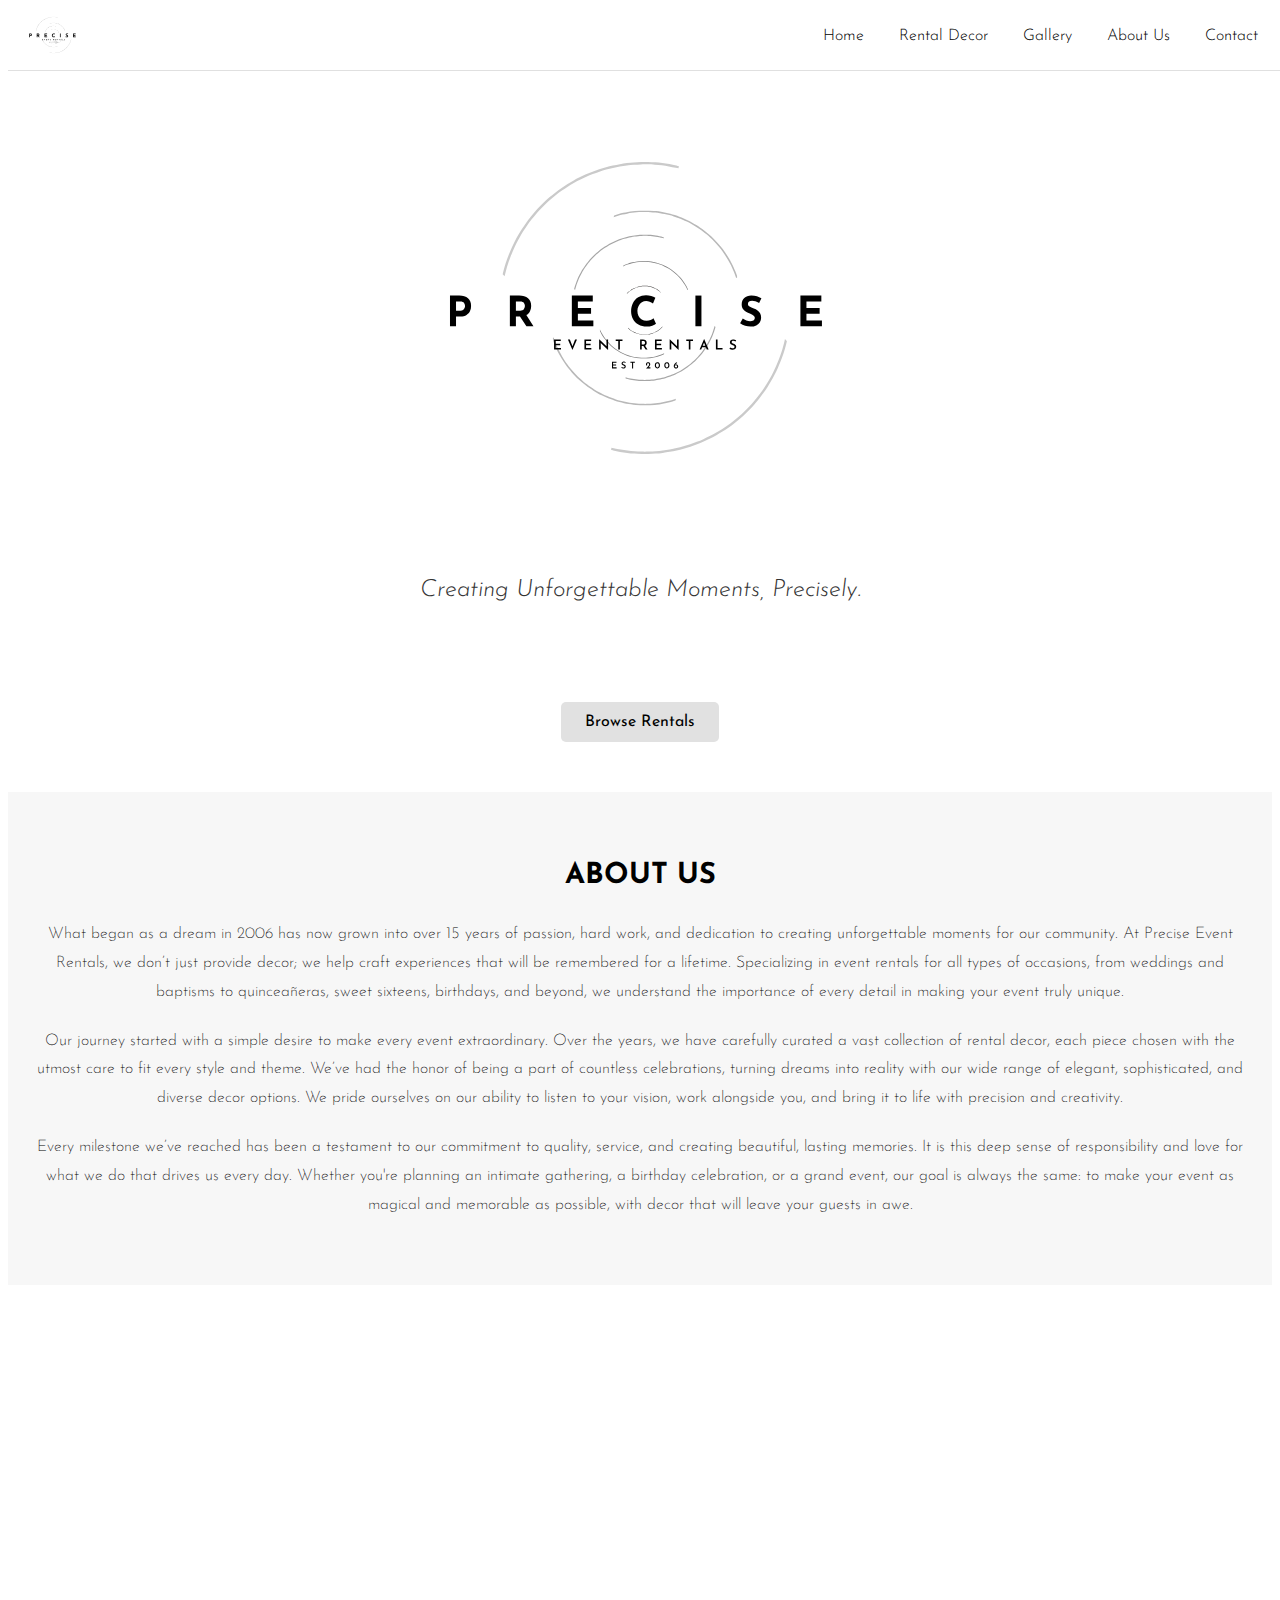
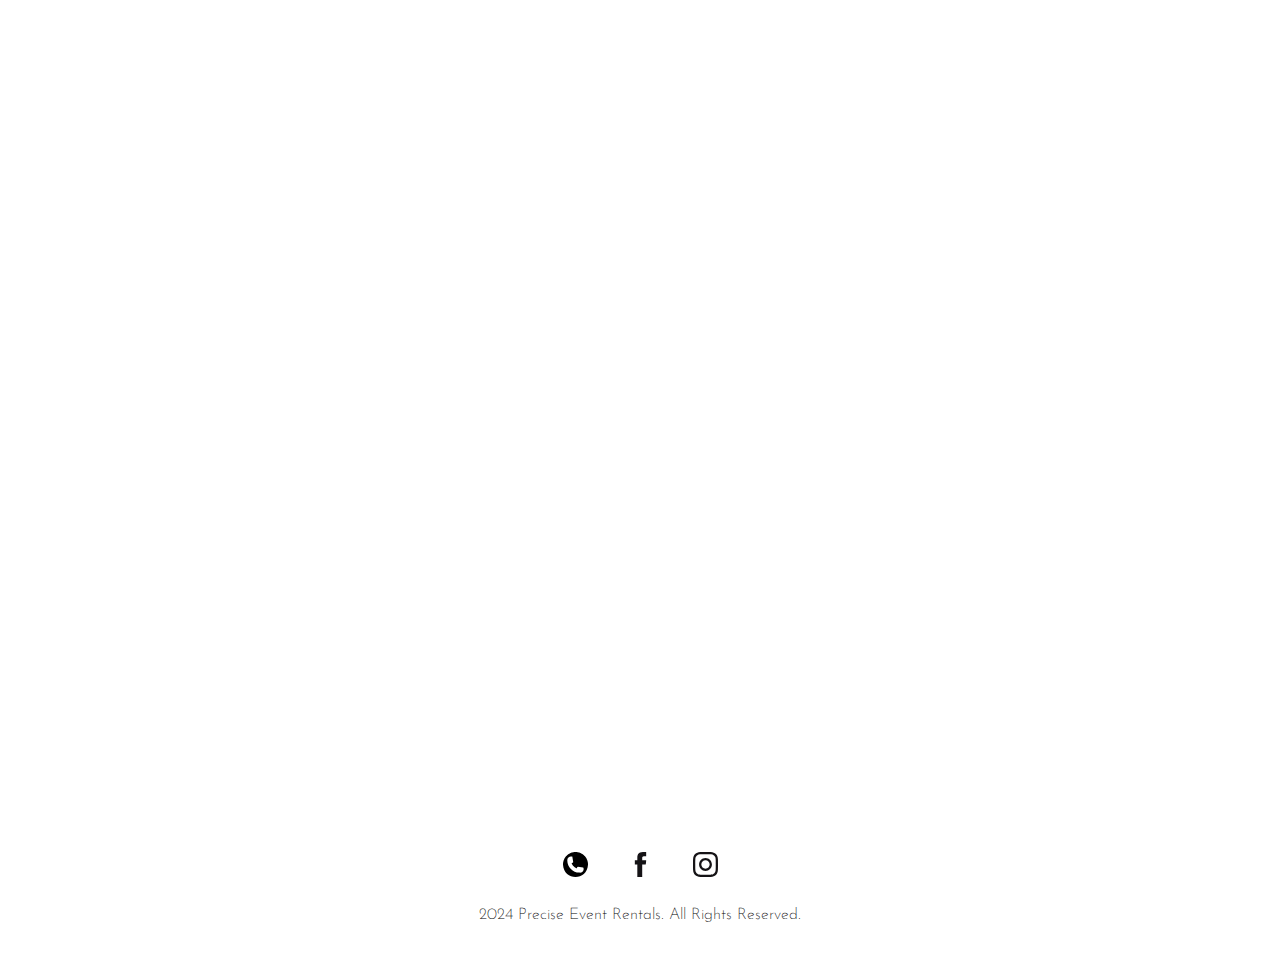
<file: index.html>
<!DOCTYPE html>
<html lang="en">
<head>
  <meta charset="UTF-8">
  <meta name="viewport" content="width=device-width, initial-scale=1.0">
  <title>Precise Event Rentals</title>
  
  <!-- Embed Josefin Sans Font -->
  <style>
    @import url('https://fonts.googleapis.com/css2?family=Josefin+Sans:ital,wght@0,100..700;1,100..700&display=swap');
    
    /* Font Classes */
    .josefin-sans-light { font-family: "Josefin Sans", sans-serif; font-weight: 200; font-style: normal; }
    .josefin-sans-regular { font-family: "Josefin Sans", sans-serif; font-weight: 400; font-style: normal; }
    .josefin-sans-bold { font-family: "Josefin Sans", sans-serif; font-weight: 700; font-style: normal; }
    .josefin-sans-italic { font-family: "Josefin Sans", sans-serif; font-weight: 400; font-style: italic; }
  </style>
  
  <link rel="stylesheet" href="css/styles.css">
</head>
<body>
    
  <!-- Navbar Section -->
  <header>
    <div class="navbar">
      <!-- Small Logo -->
      <img src="images/logos/logonobackground.svg" alt="Logo without background" class="small-logo">

      <!-- Hamburger Menu Icon -->
      <button class="hamburger" aria-label="Toggle navigation">
        <span class="bar"></span>
        <span class="bar"></span>
        <span class="bar"></span>
      </button>

      <!-- Navigation Menu -->
      <nav class="menu-wrapper">
        <ul class="menu">
          <li><a href="index.html">Home</a></li>
          <li class="dropdown">
            <a href="rental_decor.html">Rental Decor</a>
            <ul class="dropdown-menu">
              <li><a href="rental_decor/arches.html">Arches</a></li>
              <li><a href="rental_decor/chair-covers.html">Chair Covers</a></li>
              <li><a href="rental_decor/event-drapings.html">Event Drapings</a></li>
              <li><a href="rental_decor/flowers.html">Flowers</a></li>
              <li><a href="rental_decor/napkins.html">Napkins</a></li>
              <li><a href="rental_decor/table-cloths.html">Table Cloths</a></li>
              <li><a href="rental_decor/table-runners.html">Table Runners</a></li>
              <li><a href="rental_decor/table-skirts.html">Table Skirts</a></li>
              <li><a href="rental_decor/vases.html">Vases</a></li>
            </ul>
          </li>
          <li><a href="gallery.html">Gallery</a></li>
          <li><a href="about.html">About Us</a></li>
          <li><a href="contact.html">Contact</a></li>
        </ul>
      </nav>
    </div>
  </header>




  <!-- Hero Section with Fade-in and White Background -->
  <section id="hero" class="fade-in white-bg">
    <div class="big-logo-container">
        <img src="images/home/hero/logonobackground.svg" alt="Precise Event Rentals Logo" class="big-logo">
    </div>
    <h2 class="josefin-sans-italic slogan">Creating Unforgettable Moments, Precisely.</h2>
    <div class="button-container">
      <a href="rental_decor.html" class="browse-rentals-button">Browse Rentals</a>
    </div>
  </section>

<!-- About Section -->
<section id="about" class="fade-in white-bg">
  <h1 class="josefin-sans-bold">ABOUT US</h1>
  <p class="josefin-sans-light">
    What began as a dream in 2006 has now grown into over 15 years of passion, hard work, and dedication to creating unforgettable moments for our community. At Precise Event Rentals, we don’t just provide decor; we help craft experiences that will be remembered for a lifetime. Specializing in event rentals for all types of occasions, from weddings and baptisms to quinceañeras, sweet sixteens, birthdays, and beyond, we understand the importance of every detail in making your event truly unique. 
  </p>
  <p class="josefin-sans-light">
    Our journey started with a simple desire to make every event extraordinary. Over the years, we have carefully curated a vast collection of rental decor, each piece chosen with the utmost care to fit every style and theme. We’ve had the honor of being a part of countless celebrations, turning dreams into reality with our wide range of elegant, sophisticated, and diverse decor options. We pride ourselves on our ability to listen to your vision, work alongside you, and bring it to life with precision and creativity. 
  </p>
  <p class="josefin-sans-light">
    Every milestone we’ve reached has been a testament to our commitment to quality, service, and creating beautiful, lasting memories. It is this deep sense of responsibility and love for what we do that drives us every day. Whether you're planning an intimate gathering, a birthday celebration, or a grand event, our goal is always the same: to make your event as magical and memorable as possible, with decor that will leave your guests in awe.
  </p>
</section>

<!-- Gallery Section -->
<section id="gallery-preview" class="fade-in white-bg">
  <h1 class="josefin-sans-bold">GALLERY</h1>
  <div id="gallerysection">
    <div class="gallery-container">
        <img src="images/gallery/image1.png" alt="Image 1" class="gallery-image left">
        <img src="images/gallery/image2.png" alt="Image 1" class="gallery-image left">
        <img src="images/gallery/image3.png" alt="Image 1" class="gallery-image left">
    </div>
  </div>
  <div class="button-container">
    <a href="gallery.html" class="browse-rentals-button">View Gallery</a>
  </div>
</section>


<!-- Rental Decor Section -->
<section id="rental-decor" class="fade-in light-gray-bg">
  <h1 class="josefin-sans-bold">RENTAL DECOR</h1>
  <div id="category-content">
    <!-- Content will be dynamically loaded here -->
  </div>
  <div class="button-container">
    <a href="rental_decor.html" class="browse-rentals-button">Browse Rentals</a>
  </div>
</section>


<!-- Contact Section -->
<section id="contact" class="fade-in light-gray-bg">
  <h1 class="josefin-sans-bold">CONTACT US</h1>
  
  <p class="josefin-sans-regular">
    Phone: <a href="tel:+13473993532">+1 (347) 399-3532</a>
  </p>
</section>



<!-- Footer -->
<footer>
  <div class="social-icons">
      <a href="tel:+13473993532">
        <img src="images/contact/Phone.svg" alt="Phone Logo" style="width: 25px; margin: 0 10px;">
      </a>
      <a href="facebook link" target="blank">
          <img src="images/contact/Facebook.svg" alt="Facebook Logo" style="width: 25px; margin: 0 10px;">
      </a>
      <a href="instagram link">
          <img src="images/contact/Instagram.svg" alt="Instagram Logo" style="width: 25px; margin: 0 10px;">
      </a>
  </div>
  <p class="josefin-sans-light">2024 Precise Event Rentals. All Rights Reserved.</a></p>
</footer>

<!-- JavaScript for Fade-in Animation -->
<script src="js/script.js"></script>
</body>
</html>
</file>
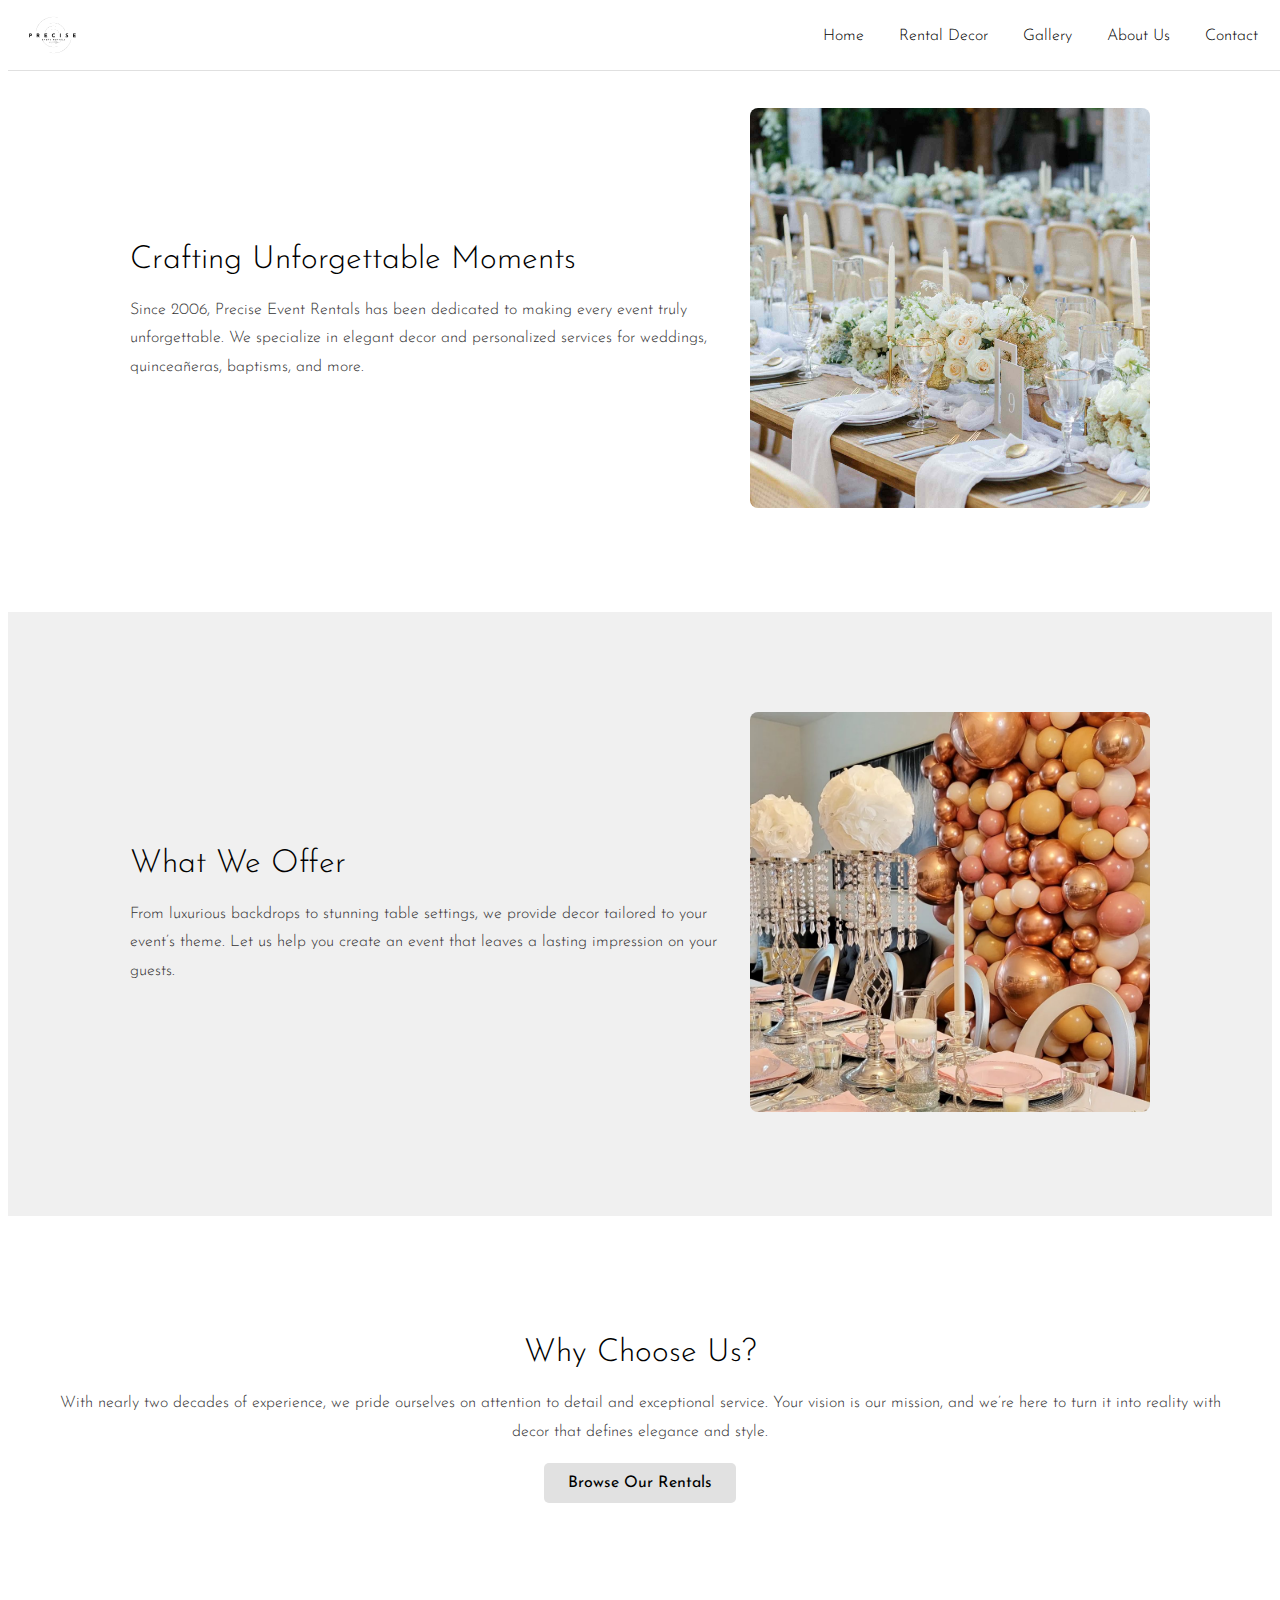
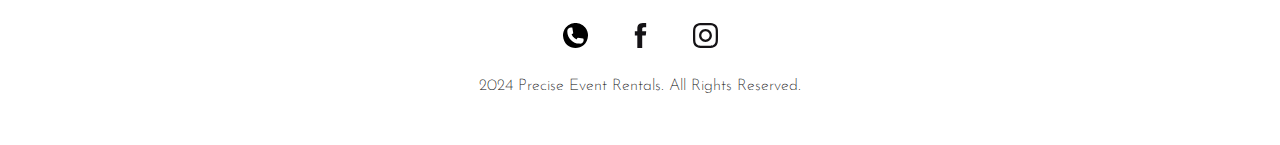
<file: about.html>
<!DOCTYPE html>
<html lang="en">
<head>
  <meta charset="UTF-8">
  <meta name="viewport" content="width=device-width, initial-scale=1.0">
  <title>About Us - Precise Event Rentals</title>


    <!-- Embed Josefin Sans Font -->
    <style>
      @import url('https://fonts.googleapis.com/css2?family=Josefin+Sans:ital,wght@0,100..700;1,100..700&display=swap');
      
      /* Font Classes */
      .josefin-sans-light { font-family: "Josefin Sans", sans-serif; font-weight: 200; font-style: normal; }
      .josefin-sans-regular { font-family: "Josefin Sans", sans-serif; font-weight: 400; font-style: normal; }
      .josefin-sans-bold { font-family: "Josefin Sans", sans-serif; font-weight: 700; font-style: normal; }
      .josefin-sans-italic { font-family: "Josefin Sans", sans-serif; font-weight: 400; font-style: italic; }
    </style>

  <link rel="stylesheet" href="css/about.css">
</head>
<body>

  <!-- Navbar Section -->
  <header>
    <div class="navbar">
      <!-- Small Logo -->
      <img src="images/logos/logonobackground.svg" alt="Logo without background" class="small-logo">

      <!-- Hamburger Menu Icon -->
      <button class="hamburger" aria-label="Toggle navigation">
        <span class="bar"></span>
        <span class="bar"></span>
        <span class="bar"></span>
      </button>

      <!-- Navigation Menu -->
      <nav class="menu-wrapper">
        <ul class="menu">
          <li><a href="index.html">Home</a></li>
          <li class="dropdown">
            <a href="rental_decor.html">Rental Decor</a>
            <ul class="dropdown-menu">
              <li><a href="rental_decor/arches.html">Arches</a></li>
              <li><a href="rental_decor/chair-covers.html">Chair Covers</a></li>
              <li><a href="rental_decor/event-drapings.html">Event Drapings</a></li>
              <li><a href="rental_decor/flowers.html">Flowers</a></li>
              <li><a href="rental_decor/napkins.html">Napkins</a></li>
              <li><a href="rental_decor/table-cloths.html">Table Cloths</a></li>
              <li><a href="rental_decor/table-runners.html">Table Runners</a></li>
              <li><a href="rental_decor/table-skirts.html">Table Skirts</a></li>
              <li><a href="rental_decor/vases.html">Vases</a></li>
            </ul>
          </li>
          <li><a href="gallery.html">Gallery</a></li>
          <li><a href="about.html">About Us</a></li>
          <li><a href="contact.html">Contact</a></li>
        </ul>
      </nav>
    </div>
  </header>




<!-- About Us Content -->
  <!-- About Us Section -->
  <main>
    <!-- Section 1: Introduction -->
    <section class="fade-in visible">
      <div class="about-row">
        <div class="about-text">
          <h1>Crafting Unforgettable Moments</h1>
          <p class="josefin-sans-light">Since 2006, Precise Event Rentals has been dedicated to making every event truly unforgettable. We specialize in elegant decor and personalized services for weddings, quinceañeras, baptisms, and more.</p>
        </div>
        <div class="about-image">
          <img src="images/about/image1.png" alt="Event Decor Example">
        </div>
      </div>
    </section>

    <!-- Section 2: What We Offer -->
    <section class="light-gray-bg fade-in">
      <div class="about-row reverse">
        <div class="about-image">
          <img src="images/about/image2.png" alt="Custom Decor Setup">
        </div>
        <div class="about-text">
          <h1>What We Offer</h1>
          <p class="josefin-sans-light">From luxurious backdrops to stunning table settings, we provide decor tailored to your event’s theme. Let us help you create an event that leaves a lasting impression on your guests.</p>
        </div>
      </div>
    </section>

    <!-- Section 3: Why Choose Us -->
    <section class="fade-in visible">
      <div class="about-center">
        <h1>Why Choose Us?</h1>
        <p class="josefin-sans-light">With nearly two decades of experience, we pride ourselves on attention to detail and exceptional service. Your vision is our mission, and we’re here to turn it into reality with decor that defines elegance and style.</p>
        <a href="rentals.html" class="browse-rentals-button">Browse Our Rentals</a>
      </div>
    </section>
  </main>


<!-- Footer -->
<footer>
  <div class="social-icons">
    <a href="tel:+13473993532">
      <img src="images/contact/Phone.svg" alt="Phone Logo">
    </a>
    <a href="facebook link" target="_blank">
      <img src="images/contact/Facebook.svg" alt="Facebook Logo">
    </a>
    <a href="instagram link">
      <img src="images/contact/Instagram.svg" alt="Instagram Logo">
    </a>
  </div>
  <p class="josefin-sans-light">2024 Precise Event Rentals. All Rights Reserved.</p>
</footer>

  <script src="js/script.js"></script>
</body>
</html>
</file>
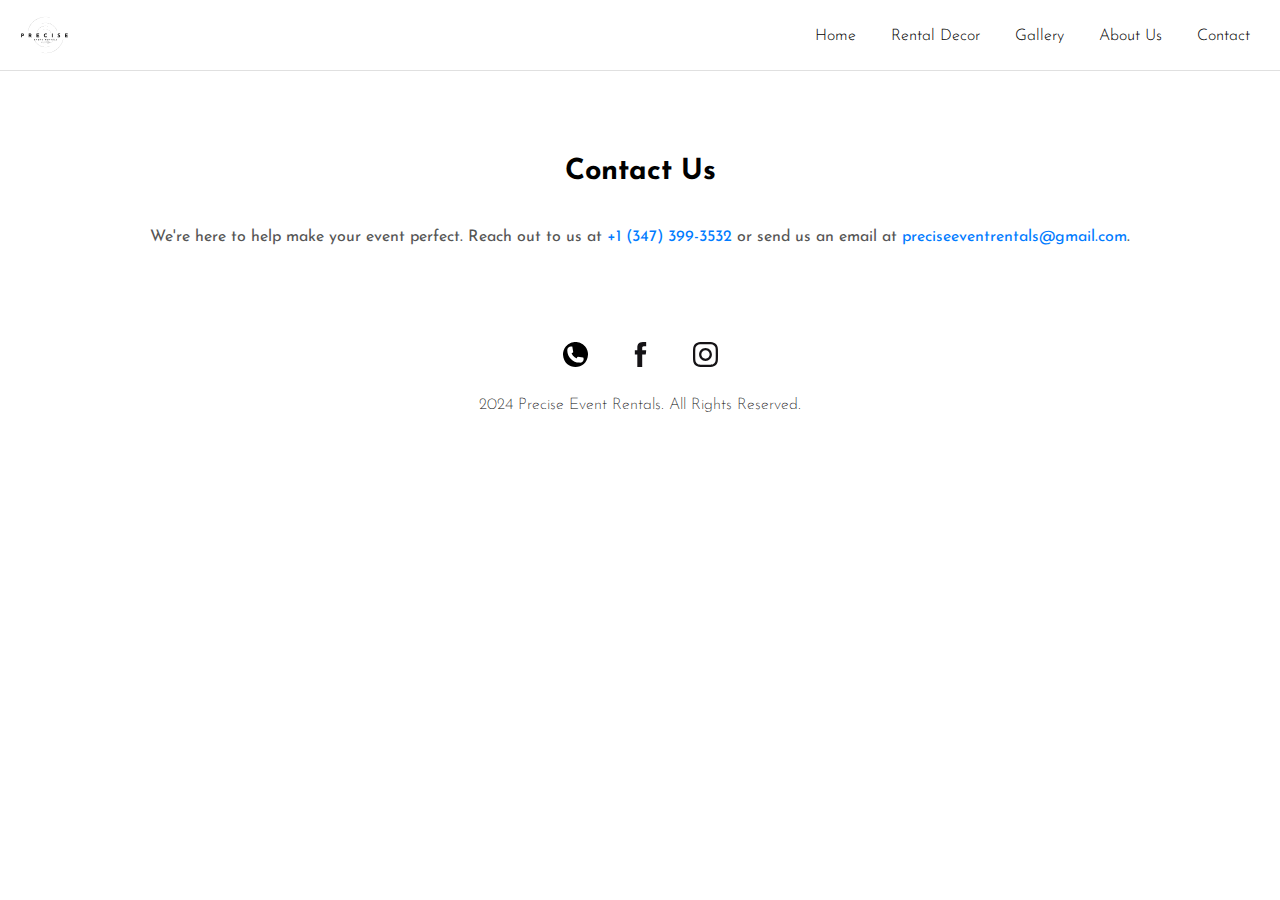
<file: contact.html>
<!DOCTYPE html>
<html lang="en">
<head>
  <meta charset="UTF-8">
  <meta name="viewport" content="width=device-width, initial-scale=1.0">
  <title>Contact - Precise Event Rentals</title>


    <!-- Embed Josefin Sans Font -->
    <style>
      @import url('https://fonts.googleapis.com/css2?family=Josefin+Sans:ital,wght@0,100..700;1,100..700&display=swap');
      
      /* Font Classes */
      .josefin-sans-light { font-family: "Josefin Sans", sans-serif; font-weight: 200; font-style: normal; }
      .josefin-sans-regular { font-family: "Josefin Sans", sans-serif; font-weight: 400; font-style: normal; }
      .josefin-sans-bold { font-family: "Josefin Sans", sans-serif; font-weight: 700; font-style: normal; }
      .josefin-sans-italic { font-family: "Josefin Sans", sans-serif; font-weight: 400; font-style: italic; }
    </style>

  <link rel="stylesheet" href="css/contact.css">
</head>
<body>

  <!-- Navbar Section -->
  <header>
    <div class="navbar">
      <!-- Small Logo -->
      <img src="images/logos/logonobackground.svg" alt="Logo without background" class="small-logo">

      <!-- Hamburger Menu Icon -->
      <button class="hamburger" aria-label="Toggle navigation">
        <span class="bar"></span>
        <span class="bar"></span>
        <span class="bar"></span>
      </button>

      <!-- Navigation Menu -->
      <nav class="menu-wrapper">
        <ul class="menu">
          <li><a href="index.html">Home</a></li>
          <li class="dropdown">
            <a href="rental_decor.html">Rental Decor</a>
            <ul class="dropdown-menu">
              <li><a href="rental_decor/arches.html">Arches</a></li>
              <li><a href="rental_decor/chair-covers.html">Chair Covers</a></li>
              <li><a href="rental_decor/event-drapings.html">Event Drapings</a></li>
              <li><a href="rental_decor/flowers.html">Flowers</a></li>
              <li><a href="rental_decor/napkins.html">Napkins</a></li>
              <li><a href="rental_decor/table-cloths.html">Table Cloths</a></li>
              <li><a href="rental_decor/table-runners.html">Table Runners</a></li>
              <li><a href="rental_decor/table-skirts.html">Table Skirts</a></li>
              <li><a href="rental_decor/vases.html">Vases</a></li>
            </ul>
          </li>
          <li><a href="gallery.html">Gallery</a></li>
          <li><a href="about.html">About Us</a></li>
          <li><a href="contact.html">Contact</a></li>
        </ul>
      </nav>
    </div>
  </header>




<!-- Contact Section -->
<section class="fade-in white-bg">
  <h1 class="josefin-sans-bold">Contact Us</h1>
  <p class="josefin-sans-regular">
    We're here to help make your event perfect. Reach out to us at 
    <a href="tel:+13473993532" class="phone-link">+1 (347) 399-3532</a> or send us an email at 
    <a href="mailto:preciseeventrentals@gmail.com">preciseeventrentals@gmail.com</a>.
  </p>
</section>


<!-- Footer -->
<footer>
  <div class="social-icons">
    <a href="tel:+13473993532">
      <img src="images/contact/Phone.svg" alt="Phone Logo">
    </a>
    <a href="facebook link" target="_blank">
      <img src="images/contact/Facebook.svg" alt="Facebook Logo">
    </a>
    <a href="instagram link">
      <img src="images/contact/Instagram.svg" alt="Instagram Logo">
    </a>
  </div>
  <p class="josefin-sans-light">2024 Precise Event Rentals. All Rights Reserved.</p>
</footer>

  <script src="js/script.js"></script>
</body>
</html>
</file>
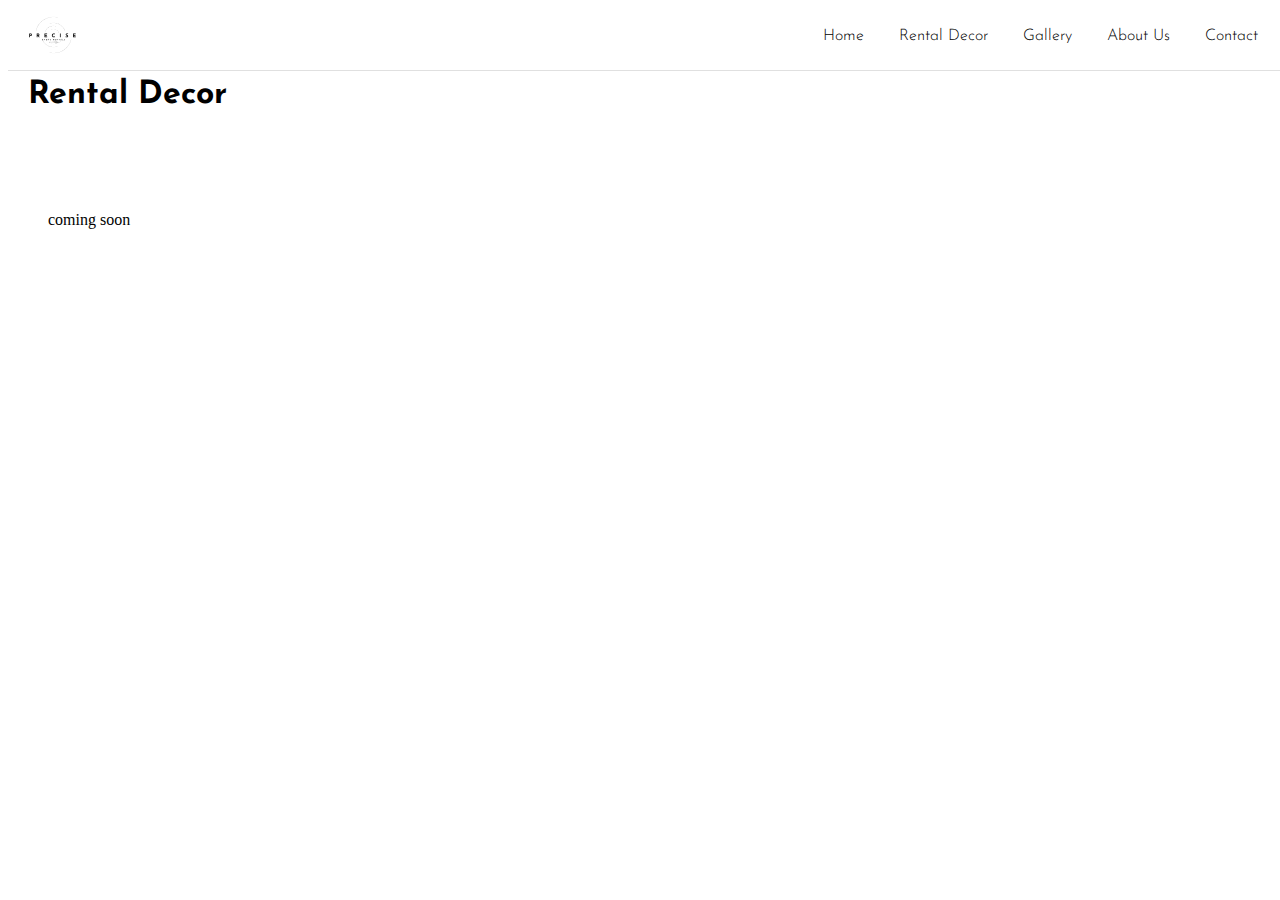
<file: rental_decor.html>
<!DOCTYPE html>
<html lang="en">
<head>
  <meta charset="UTF-8">
  <meta name="viewport" content="width=device-width, initial-scale=1.0">
  <title>Precise Event Rentals</title>
  
  <!-- Embed Josefin Sans Font -->
  <style>
    @import url('https://fonts.googleapis.com/css2?family=Josefin+Sans:ital,wght@0,100..700;1,100..700&display=swap');
    
    /* Font Classes */
    .josefin-sans-light { font-family: "Josefin Sans", sans-serif; font-weight: 200; font-style: normal; }
    .josefin-sans-regular { font-family: "Josefin Sans", sans-serif; font-weight: 400; font-style: normal; }
    .josefin-sans-bold { font-family: "Josefin Sans", sans-serif; font-weight: 700; font-style: normal; }
    .josefin-sans-italic { font-family: "Josefin Sans", sans-serif; font-weight: 400; font-style: italic; }
  </style>
  
  <link rel="stylesheet" href="css/rental_decor.css">
</head>
<body>
    
  <!-- Navbar Section -->
  <header>
    <div class="navbar">
      <!-- Small Logo -->
      <img src="images/logos/logonobackground.svg" alt="Logo without background" class="small-logo">

      <!-- Hamburger Menu Icon -->
      <button class="hamburger" aria-label="Toggle navigation">
        <span class="bar"></span>
        <span class="bar"></span>
        <span class="bar"></span>
      </button>

      <!-- Navigation Menu -->
      <nav class="menu-wrapper">
        <ul class="menu">
          <li><a href="index.html">Home</a></li>
          <li class="dropdown">
            <a href="rental_decor.html">Rental Decor</a>
            <ul class="dropdown-menu">
              <li><a href="rental_decor/arches.html">Arches</a></li>
              <li><a href="rental_decor/chair-covers.html">Chair Covers</a></li>
              <li><a href="rental_decor/event-drapings.html">Event Drapings</a></li>
              <li><a href="rental_decor/flowers.html">Flowers</a></li>
              <li><a href="rental_decor/napkins.html">Napkins</a></li>
              <li><a href="rental_decor/table-cloths.html">Table Cloths</a></li>
              <li><a href="rental_decor/table-runners.html">Table Runners</a></li>
              <li><a href="rental_decor/table-skirts.html">Table Skirts</a></li>
              <li><a href="rental_decor/vases.html">Vases</a></li>
            </ul>
          </li>
          <li><a href="gallery.html">Gallery</a></li>
          <li><a href="about.html">About Us</a></li>
          <li><a href="contact.html">Contact</a></li>
        </ul>
      </nav>
    </div>
  </header>



  <!-- Main Content Section for Rental Decor -->
  <section id="rental-decor">
    <h1 class="josefin-sans-bold">Rental Decor</h1>
    <div id="productGrid" class="grid-container">
    </h2> coming soon </h2>
    </div>
  </section>
  
    <script src="js/rental_decor.js"></script>
  </body>
  </html>
</file>
<file: css/styles.css>
/* Font --------------------------------------------------------------- */
.josefin-sans-light {
  line-height: 1.8; /* Adjust this value as needed for desired space */
}

.big-logo-container {
    display: flex;
    flex-direction: column;
    align-items: center;
    padding: 50px 20px;
    text-align: center;
    background-color: #ffffff;
  }
  
  /* Large Logo Styling */
  .big-logo {
    width: 100%;
    max-width: 400px; /* Adjust max width for responsiveness */
    height: 400px; /* Set height to create a square */
    object-fit: contain; /* Crop the image to fit the square */
    opacity: 0;
    transition: opacity 1.5s ease-out;
  }
  
  .visible .big-logo {
    opacity: 1;
  }
  
  /* Centered Slogan Styling */
  .slogan {
    font-family: "Josefin Sans", sans-serif;
    font-weight: 300; /* Use light or regular weight for a balanced look */
    font-size: 1.5rem;
    margin-top: 20px;
    margin-bottom: 100px;
    text-align: center;
    color: #333333; /* Adjust color for visibility */
  }




/* Button --------------------------------------------------------------- */
.button-container {
  display: flex;
  justify-content: center;
  align-items: center;
  height: 100%; /* Ensure it takes the full height of its container */
}

.browse-rentals-button {
  display: inline-block;
  padding: 12px 24px;
  background-color: #e1e1e1; /* Adjust to your brand color */
  color: #000000;
  font-size: 16px;
  font-family: 'Josefin Sans', sans-serif;
  text-decoration: none;
  border-radius: 5px;
  transition: background-color 0.3s ease;
}

.browse-rentals-button:hover {
  background-color: #5c5c5c; /* Darker shade for hover */
  text-decoration: none;
  color: #ffffff;
}




/* Navbar --------------------------------------------------------------- */
.navbar {
  display: flex;
  align-items: center;
  justify-content: space-between;
  background-color: #ffffff;
  padding: 10px 20px;
  border-bottom: 1px solid #e0e0e0;
  position: fixed;
  top: 0;
  width: 100%;
  z-index: 1000;
  box-sizing: border-box;
}

/* Small Logo */
.small-logo {
  width: 50px;
  height: auto;
}

/* Hamburger button (default state) */
.hamburger {
  display: none; /* Hidden on large screens */
  flex-direction: column;
  justify-content: center;
  align-items: center;
  background: none;
  border: none;
  cursor: pointer;
  width: 40px; /* Initial width for the hamburger */
  height: 40px; /* Initial height for the hamburger */
  position: relative;
  transition: all 0.3s ease; /* Smooth transition for any property change */
}

/* Bars inside hamburger button */
.hamburger .bar {
  width: 30px; /* Smaller width for bars */
  height: 2px; /* Thinner bars */
  background-color: #5d5d5d;
  margin: 4px 0;
  border-radius: 50px; /* Rounded bars */
  transition: all 0.3s ease; /* Smooth transition for bar transformations */
}

/* Transform the bars into circles when the hamburger is open */
.hamburger.open .bar {
  background-color: transparent; /* Remove the bar background */
  border: 2px solid #5d5d5d; /* Border for circles */
  border-radius: 50px; /* Ensure the bars are round when transformed */
  margin: 0; /* Reset margin for better centering */
}

/* First circle (top, will turn into a circle) */
.hamburger.open .bar:nth-child(1) {
  width: 10px; /* Large circle for top */
  height: 30px; /* Large circle for top */
  transform: translateY(11.5px) scale(1.5); /* Move the top circle lower */
  border-width: 1px; /* Dot-like appearance */
}

/* Second circle (middle, remains a small circle) */
.hamburger.open .bar:nth-child(2) {
  width: 10px; /* Large circle for top */
  height: 30px; /* Large circle for top */
  transform: translateY(-2px) scale(.3); /* Move the top circle lower */
  border-width: 4px; /* Dot-like appearance */
}

/* Third bar (bottom will disappear) */
.hamburger.open .bar:nth-child(3) {
  width: 10px; /* Small circle for the middle */
  height: 30px; /* Small circle for the middle */
  transform: translateY(-16px) scale(3); /* Maintain middle size */
  border-width: .1px; /* Dot-like appearance */
}




/* Menu Wrapper */
.menu-wrapper {
  display: flex; /* Default for large screens */
  flex-direction: row;
  justify-content: flex-end;
  align-items: center;
}

.menu-wrapper.open {
  display: flex;
  flex-direction: column; /* For mobile view */
  position: absolute;
  top: 50px; /* Align dropdown below navbar */
  right: 10px; /* Align to the right near the hamburger */
  background-color: #ffffff;
  padding: 10px;
  border: 1px solid #e0e0e0;
  box-shadow: 0 4px 6px rgba(0, 0, 0, 0.1);
  z-index: 999;
  width: auto; /* Keep dropdown size small */
}

/* Menu Styling */
.menu {
  list-style: none;
  display: flex;
  gap: 15px;
  margin: 0;
  padding: 0;
}

.menu li {
  position: relative;
}

.menu a {
  font-family: "Josefin Sans", sans-serif;
  font-weight: 300;
  color: #000000;
  text-decoration: none;
  padding: 5px 10px;
  transition: background-color 0.3s ease, color 0.3s ease;
  white-space: nowrap;
}

.menu a:hover {
  background-color: #333333;
  color: #ffffff;
}

/* Dropdown Menu Styling */
.dropdown-menu {
  display: none;
  position: absolute;
  top: 100%;
  left: 0;
  background-color: #ffffff;
  list-style: none;
  padding: 10px 0;
  margin: 0;
  border: 1px solid #e0e0e0;
  box-shadow: 0 4px 6px rgba(0, 0, 0, 0.1);
  z-index: 1000;
}

.dropdown-menu a {
  display: block;
  padding: 10px 20px;
  color: #000000;
}

.dropdown-menu a:hover {
  background-color: #333333;
  color: #ffffff;
}

.dropdown:hover .dropdown-menu {
  display: block;
}

/* Responsive Design */
@media (max-width: 768px) {
  .hamburger {
    display: flex; /* Show hamburger menu */
  }

  .menu-wrapper {
    display: none; /* Hide menu by default */
  }

  .menu-wrapper.open {
    display: flex; /* Show when toggled */
  }

  .menu {
    flex-direction: column;
    gap: 10px;
  }

  .menu a {
    padding: 10px 20px;
    display: block;
  }

  .dropdown-menu {
    position: relative;
    box-shadow: none;
  }
}





/* Background and Fade In --------------------------------------------------------------- */ 
.white-bg {
    background-color: #ffffff;
  }
  
  .light-gray-bg {
    background-color: #f0f0f0; /* Keep light gray for Rental Decor */
  }
  
  /* Additional Styling */
  section {
    padding: 50px 20px;
  }
  
  /* Fade-in Animation */
  .fade-in {
    opacity: 0;
    transform: translateY(20px);
    transition: opacity 0.6s ease-out, transform 0.6s ease-out;
  }
  
  .fade-in.visible {
    opacity: 1;
    transform: translateY(0);
  }
  


  .fade-in {
    opacity: 0;
    transform: translateY(20px);
    transition: opacity 0.6s ease-out, transform 0.6s ease-out;
  }
  
  .fade-in.visible {
    opacity: 1;
    transform: translateY(0);
  }
  


  /* Center the h1 in all sections */
#about h1,
#rental-decor h1,
#gallery-preview h1 {
  text-align: center; /* Center align the heading text */
  margin-bottom: 30px; /* Add space below the heading */
  font-size: 1.8rem; /* Adjust size as needed */
}


/* About --------------------------------------------------------------- */
#about {
  background-color: #f7f7f7; /* Lighter gray for About and Gallery */
  text-align: center; /* Center the text */
  padding: 50px 20px;
}

/* Spacing between heading and paragraph */
#about h1 {
  margin-bottom: 30px; /* Add space below the heading */
}

#about p {
  margin-top: 20px; /* Add space above the paragraph */
}


/* Gallery --------------------------------------------------------------- */
#gallerysection {
  padding: 50px 20px;
  text-align: center; /* Center the text */
  background-color: #ffffff; /* Lighter gray for About and Gallery */
  animation: fadeIn 1.5s forwards 1s;
}

  /* Gallery Container */
  .gallery-container {
    display: flex;
    justify-content: center;
    align-items: center;
    position: relative;
    width: 100%;
    height: 400px;
    overflow: hidden;
  }

  /* Gallery Image Styling */
  .gallery-image {
    width: 400px; /* Fixed image width */
    height: 400px; /* Fixed image height */
    object-fit: cover; /* Crop the image while maintaining aspect ratio */
    transition: all 0.5s ease-in-out; /* Smooth transitions */
    position: absolute; /* Positioning for overlap */
  }

  /* Left Image Styling */
  .left {
    left: 0;
    opacity: 0.7;
    transform: scale(0.9); /* Smaller size */
  }

  /* Center Image Styling */
  .center {
    left: 50%;
    transform: translateX(-50%) scale(1); /* Fully visible and centered */
    opacity: 1;
    z-index: 1; /* Ensure it's on top */
  }

  /* Right Image Styling */
  .right {
    right: 0;
    opacity: 0.7;
    transform: scale(0.9); /* Smaller size */
  }





/* Contact --------------------------------------------------------------- */
#contact {
  text-align: center; /* Ensures everything inside is centered */
  background-color: #f7f7f7; /* Set background color */
  padding: 50px 20px;
}

/* Centered Heading */
#contact h1 {
  text-align: center; /* Center align the heading text */
  margin-bottom: 30px; /* Add space below the heading */
  font-size: 1.8rem; /* Adjust size as needed */
}

/* Phone Link Styling */
.phone-link {
  font-family: 'Josefin Sans', sans-serif;
  font-weight: 400;
  color: #000;
  text-decoration: none;
  font-size: 16px;
  display: inline-flex;
  align-items: center;
  transition: color 0.3s ease;
}

.phone-link:hover {
  color: #5c5c5c; /* Change color on hover */
}




/* Footer --------------------------------------------------------------- */
footer {
  background-color: #ffffff;
  color: rgb(0, 0, 0);
  text-align: center;
  padding: 20px 0;
  position: relative;
  bottom: 0;
  width: 100%;
}

/* Social Icons Styling */
.social-icons {
  display: flex;
  justify-content: center;
  align-items: center;
  gap: 20px; /* Space between icons */
}

/* Individual Social Icon Links */
.social-icons a {
  display: inline-block;
  text-decoration: none;
  border: none; /* Remove any border */
  margin: 0; /* Remove default margin */
}

/* Individual Icon Image */
.social-icons img {
  width: 25px; /* Set a consistent size */
  height: auto;
  margin: 0 10px; /* Space between icons */
  display: inline-block;
  border: none; /* Ensure no border around images */
}

/* Footer Text Styling */
footer p {
  font-family: 'Josefin Sans', sans-serif;
  font-weight: 300;
  margin-top: 20px;
}
</file>
<file: css/about.css>
/* Font --------------------------------------------------------------- */
.josefin-sans-light {
  line-height: 1.8; /* Adjust this value as needed for desired space */
}

.big-logo-container {
    display: flex;
    flex-direction: column;
    align-items: center;
    padding: 50px 20px;
    text-align: center;
    background-color: #ffffff;
  }
  
  /* Large Logo Styling */
  .big-logo {
    width: 100%;
    max-width: 400px; /* Adjust max width for responsiveness */
    height: 400px; /* Set height to create a square */
    object-fit: contain; /* Crop the image to fit the square */
    opacity: 0;
    transition: opacity 1.5s ease-out;
  }
  
  .visible .big-logo {
    opacity: 1;
  }
  
  /* Centered Slogan Styling */
  .slogan {
    font-family: "Josefin Sans", sans-serif;
    font-weight: 300; /* Use light or regular weight for a balanced look */
    font-size: 1.5rem;
    margin-top: 20px;
    margin-bottom: 100px;
    text-align: center;
    color: #333333; /* Adjust color for visibility */
  }




/* Button --------------------------------------------------------------- */
.button-container {
  display: flex;
  justify-content: center;
  align-items: center;
  height: 100%; /* Ensure it takes the full height of its container */
}

.browse-rentals-button {
  display: inline-block;
  padding: 12px 24px;
  background-color: #e1e1e1; /* Adjust to your brand color */
  color: #000000;
  font-size: 16px;
  font-family: 'Josefin Sans', sans-serif;
  text-decoration: none;
  border-radius: 5px;
  transition: background-color 0.3s ease;
}

.browse-rentals-button:hover {
  background-color: #5c5c5c; /* Darker shade for hover */
  text-decoration: none;
  color: #ffffff;
}



/* Navbar --------------------------------------------------------------- */
.navbar {
  display: flex;
  align-items: center;
  justify-content: space-between;
  background-color: #ffffff;
  padding: 10px 20px;
  border-bottom: 1px solid #e0e0e0;
  position: fixed;
  top: 0;
  width: 100%;
  z-index: 1000;
  box-sizing: border-box;
}

/* Small Logo */
.small-logo {
  width: 50px;
  height: auto;
}

/* Hamburger button (default state) */
.hamburger {
  display: none; /* Hidden on large screens */
  flex-direction: column;
  justify-content: center;
  align-items: center;
  background: none;
  border: none;
  cursor: pointer;
  width: 40px; /* Initial width for the hamburger */
  height: 40px; /* Initial height for the hamburger */
  position: relative;
  transition: all 0.3s ease; /* Smooth transition for any property change */
}

/* Bars inside hamburger button */
.hamburger .bar {
  width: 30px; /* Smaller width for bars */
  height: 2px; /* Thinner bars */
  background-color: #5d5d5d;
  margin: 4px 0;
  border-radius: 50px; /* Rounded bars */
  transition: all 0.3s ease; /* Smooth transition for bar transformations */
}

/* Transform the bars into circles when the hamburger is open */
.hamburger.open .bar {
  background-color: transparent; /* Remove the bar background */
  border: 2px solid #5d5d5d; /* Border for circles */
  border-radius: 50px; /* Ensure the bars are round when transformed */
  margin: 0; /* Reset margin for better centering */
}

/* First circle (top, will turn into a circle) */
.hamburger.open .bar:nth-child(1) {
  width: 10px; /* Large circle for top */
  height: 30px; /* Large circle for top */
  transform: translateY(11.5px) scale(1.5); /* Move the top circle lower */
  border-width: 1px; /* Dot-like appearance */
}

/* Second circle (middle, remains a small circle) */
.hamburger.open .bar:nth-child(2) {
  width: 10px; /* Large circle for top */
  height: 30px; /* Large circle for top */
  transform: translateY(-2px) scale(.3); /* Move the top circle lower */
  border-width: 4px; /* Dot-like appearance */
}

/* Third bar (bottom will disappear) */
.hamburger.open .bar:nth-child(3) {
  width: 10px; /* Small circle for the middle */
  height: 30px; /* Small circle for the middle */
  transform: translateY(-16px) scale(3); /* Maintain middle size */
  border-width: .1px; /* Dot-like appearance */
}




/* Menu Wrapper */
.menu-wrapper {
  display: flex; /* Default for large screens */
  flex-direction: row;
  justify-content: flex-end;
  align-items: center;
}

.menu-wrapper.open {
  display: flex;
  flex-direction: column; /* For mobile view */
  position: absolute;
  top: 50px; /* Align dropdown below navbar */
  right: 10px; /* Align to the right near the hamburger */
  background-color: #ffffff;
  padding: 10px;
  border: 1px solid #e0e0e0;
  box-shadow: 0 4px 6px rgba(0, 0, 0, 0.1);
  z-index: 999;
  width: auto; /* Keep dropdown size small */
}

/* Menu Styling */
.menu {
  list-style: none;
  display: flex;
  gap: 15px;
  margin: 0;
  padding: 0;
}

.menu li {
  position: relative;
}

.menu a {
  font-family: "Josefin Sans", sans-serif;
  font-weight: 300;
  color: #000000;
  text-decoration: none;
  padding: 5px 10px;
  transition: background-color 0.3s ease, color 0.3s ease;
  white-space: nowrap;
}

.menu a:hover {
  background-color: #333333;
  color: #ffffff;
}

/* Dropdown Menu Styling */
.dropdown-menu {
  display: none;
  position: absolute;
  top: 100%;
  left: 0;
  background-color: #ffffff;
  list-style: none;
  padding: 10px 0;
  margin: 0;
  border: 1px solid #e0e0e0;
  box-shadow: 0 4px 6px rgba(0, 0, 0, 0.1);
  z-index: 1000;
}

.dropdown-menu a {
  display: block;
  padding: 10px 20px;
  color: #000000;
}

.dropdown-menu a:hover {
  background-color: #333333;
  color: #ffffff;
}

.dropdown:hover .dropdown-menu {
  display: block;
}

/* Responsive Design */
@media (max-width: 768px) {
  .hamburger {
    display: flex; /* Show hamburger menu */
  }

  .menu-wrapper {
    display: none; /* Hide menu by default */
  }

  .menu-wrapper.open {
    display: flex; /* Show when toggled */
  }

  .menu {
    flex-direction: column;
    gap: 10px;
  }

  .menu a {
    padding: 10px 20px;
    display: block;
  }

  .dropdown-menu {
    position: relative;
    box-shadow: none;
  }
}








/* Background and Fade In --------------------------------------------------------------- */ 
.white-bg {
    background-color: #ffffff;
  }
  
  .light-gray-bg {
    background-color: #f0f0f0; /* Keep light gray for Rental Decor */
  }
  
  /* Additional Styling */
  section {
    padding: 50px 20px;
  }
  
  /* Fade-in Animation */
  .fade-in {
    opacity: 0;
    transform: translateY(20px);
    transition: opacity 0.6s ease-out, transform 0.6s ease-out;
  }
  
  .fade-in.visible {
    opacity: 1;
    transform: translateY(0);
  }
  


  .fade-in {
    opacity: 0;
    transform: translateY(20px);
    transition: opacity 0.6s ease-out, transform 0.6s ease-out;
  }
  
  .fade-in.visible {
    opacity: 1;
    transform: translateY(0);
  }
  

/* About Us --------------------------------------------------------------- */
.about-row {
  display: flex;
  flex-wrap: wrap;
  align-items: center;
  justify-content: center;
  gap: 20px;
  padding: 50px 20px;
}

.about-row.reverse {
  flex-direction: row-reverse; /* Image on the right */
}

.about-image img {
  width: 100%;
  max-width: 400px; /* Adjust image size */
  height: auto;
  border-radius: 8px; /* Optional: Rounded corners */
}

.about-text {
  max-width: 600px;
  text-align: left;
}

.about-center {
  text-align: center;
  padding: 50px 20px;
}

/* Ensure headings stand out */
.about-text h1,
.about-center h1 {
  font-family: "Josefin Sans", sans-serif;
  font-weight: 300;
  font-size: 2rem;
  margin-bottom: 20px;
}

.about-text p,
.about-center p {
  font-family: "Josefin Sans", sans-serif;
  font-weight: 300;
  line-height: 1.8;
  color: #333333;
}


/* Footer --------------------------------------------------------------- */
footer {
  background-color: #ffffff;
  color: rgb(0, 0, 0);
  text-align: center;
  padding: 20px 0;
  position: relative;
  bottom: 0;
  width: 100%;
}

/* Social Icons Styling */
.social-icons {
  display: flex;
  justify-content: center;
  align-items: center;
  gap: 20px; /* Space between icons */
}

/* Individual Social Icon Links */
.social-icons a {
  display: inline-block;
  text-decoration: none;
  border: none; /* Remove any border */
  margin: 0; /* Remove default margin */
}

/* Individual Icon Image */
.social-icons img {
  width: 25px; /* Set a consistent size */
  height: auto;
  margin: 0 10px; /* Space between icons */
  display: inline-block;
  border: none; /* Ensure no border around images */
}

/* Footer Text Styling */
footer p {
  font-family: 'Josefin Sans', sans-serif;
  font-weight: 300;
  margin-top: 20px;
}
</file>
<file: css/contact.css>
/* Font --------------------------------------------------------------- */
.josefin-sans-light {
  line-height: 1.8; /* Adjust this value as needed for desired space */
}

.big-logo-container {
    display: flex;
    flex-direction: column;
    align-items: center;
    padding: 50px 20px;
    text-align: center;
    background-color: #ffffff;
  }
  
  /* Large Logo Styling */
  .big-logo {
    width: 100%;
    max-width: 400px; /* Adjust max width for responsiveness */
    height: 400px; /* Set height to create a square */
    object-fit: contain; /* Crop the image to fit the square */
    opacity: 0;
    transition: opacity 1.5s ease-out;
  }
  
  .visible .big-logo {
    opacity: 1;
  }
  
  /* Centered Slogan Styling */
  .slogan {
    font-family: "Josefin Sans", sans-serif;
    font-weight: 300; /* Use light or regular weight for a balanced look */
    font-size: 1.5rem;
    margin-top: 20px;
    margin-bottom: 100px;
    text-align: center;
    color: #333333; /* Adjust color for visibility */
  }




  /* Navbar --------------------------------------------------------------- */
.navbar {
  display: flex;
  align-items: center;
  justify-content: space-between;
  background-color: #ffffff;
  padding: 10px 20px;
  border-bottom: 1px solid #e0e0e0;
  position: fixed;
  top: 0;
  width: 100%;
  z-index: 1000;
  box-sizing: border-box;
}

/* Small Logo */
.small-logo {
  width: 50px;
  height: auto;
}

/* Hamburger button (default state) */
.hamburger {
  display: none; /* Hidden on large screens */
  flex-direction: column;
  justify-content: center;
  align-items: center;
  background: none;
  border: none;
  cursor: pointer;
  width: 40px; /* Initial width for the hamburger */
  height: 40px; /* Initial height for the hamburger */
  position: relative;
  transition: all 0.3s ease; /* Smooth transition for any property change */
}

/* Bars inside hamburger button */
.hamburger .bar {
  width: 30px; /* Smaller width for bars */
  height: 2px; /* Thinner bars */
  background-color: #5d5d5d;
  margin: 4px 0;
  border-radius: 50px; /* Rounded bars */
  transition: all 0.3s ease; /* Smooth transition for bar transformations */
}

/* Transform the bars into circles when the hamburger is open */
.hamburger.open .bar {
  background-color: transparent; /* Remove the bar background */
  border: 2px solid #5d5d5d; /* Border for circles */
  border-radius: 50px; /* Ensure the bars are round when transformed */
  margin: 0; /* Reset margin for better centering */
}

/* First circle (top, will turn into a circle) */
.hamburger.open .bar:nth-child(1) {
  width: 10px; /* Large circle for top */
  height: 30px; /* Large circle for top */
  transform: translateY(11.5px) scale(1.5); /* Move the top circle lower */
  border-width: 1px; /* Dot-like appearance */
}

/* Second circle (middle, remains a small circle) */
.hamburger.open .bar:nth-child(2) {
  width: 10px; /* Large circle for top */
  height: 30px; /* Large circle for top */
  transform: translateY(-2px) scale(.3); /* Move the top circle lower */
  border-width: 4px; /* Dot-like appearance */
}

/* Third bar (bottom will disappear) */
.hamburger.open .bar:nth-child(3) {
  width: 10px; /* Small circle for the middle */
  height: 30px; /* Small circle for the middle */
  transform: translateY(-16px) scale(3); /* Maintain middle size */
  border-width: .1px; /* Dot-like appearance */
}




/* Menu Wrapper */
.menu-wrapper {
  display: flex; /* Default for large screens */
  flex-direction: row;
  justify-content: flex-end;
  align-items: center;
}

.menu-wrapper.open {
  display: flex;
  flex-direction: column; /* For mobile view */
  position: absolute;
  top: 50px; /* Align dropdown below navbar */
  right: 10px; /* Align to the right near the hamburger */
  background-color: #ffffff;
  padding: 10px;
  border: 1px solid #e0e0e0;
  box-shadow: 0 4px 6px rgba(0, 0, 0, 0.1);
  z-index: 999;
  width: auto; /* Keep dropdown size small */
}

/* Menu Styling */
.menu {
  list-style: none;
  display: flex;
  gap: 15px;
  margin: 0;
  padding: 0;
}

.menu li {
  position: relative;
}

.menu a {
  font-family: "Josefin Sans", sans-serif;
  font-weight: 300;
  color: #000000;
  text-decoration: none;
  padding: 5px 10px;
  transition: background-color 0.3s ease, color 0.3s ease;
  white-space: nowrap;
}

.menu a:hover {
  background-color: #333333;
  color: #ffffff;
}

/* Dropdown Menu Styling */
.dropdown-menu {
  display: none;
  position: absolute;
  top: 100%;
  left: 0;
  background-color: #ffffff;
  list-style: none;
  padding: 10px 0;
  margin: 0;
  border: 1px solid #e0e0e0;
  box-shadow: 0 4px 6px rgba(0, 0, 0, 0.1);
  z-index: 1000;
}

.dropdown-menu a {
  display: block;
  padding: 10px 20px;
  color: #000000;
}

.dropdown-menu a:hover {
  background-color: #333333;
  color: #ffffff;
}

.dropdown:hover .dropdown-menu {
  display: block;
}

/* Responsive Design */
@media (max-width: 768px) {
  .hamburger {
    display: flex; /* Show hamburger menu */
  }

  .menu-wrapper {
    display: none; /* Hide menu by default */
  }

  .menu-wrapper.open {
    display: flex; /* Show when toggled */
  }

  .menu {
    flex-direction: column;
    gap: 10px;
  }

  .menu a {
    padding: 10px 20px;
    display: block;
  }

  .dropdown-menu {
    position: relative;
    box-shadow: none;
  }
}








/* Background and Fade In --------------------------------------------------------------- */ 
.white-bg {
    background-color: #ffffff;
  }
  
  .light-gray-bg {
    background-color: #f0f0f0; /* Keep light gray for Rental Decor */
  }
  
  /* Additional Styling */
  section {
    padding: 50px 20px;
  }
  
  /* Fade-in Animation */
  .fade-in {
    opacity: 0;
    transform: translateY(20px);
    transition: opacity 0.6s ease-out, transform 0.6s ease-out;
  }
  
  .fade-in.visible {
    opacity: 1;
    transform: translateY(0);
  }
  
  .fade-in {
    opacity: 0;
    transform: translateY(20px);
    transition: opacity 0.6s ease-out, transform 0.6s ease-out;
  }
  
  .fade-in.visible {
    opacity: 1;
    transform: translateY(0);
  }
  
  
/* Contact Section --------------------------------------------------- */
section {
  padding: 50px 20px;
  text-align: center; /* Center all content inside sections */
}

.fade-in {
  opacity: 0;
  transform: translateY(20px);
  transition: opacity 0.6s ease-out, transform 0.6s ease-out;
}

.fade-in.visible {
  opacity: 1;
  transform: translateY(0);
}

.white-bg {
  background-color: #ffffff;
  color: #333; /* Ensure text contrast on light background */
}

/* Contact Heading */
section h1 {
  font-family: "Josefin Sans", sans-serif;
  font-weight: bold; /* Use bold for emphasis */
  font-size: 1.8rem; /* Adjust size for headings */
  margin-top: 100px; /* Space above heading */
  margin-bottom: 30px; /* Space below heading */
  line-height: 1.5; /* Consistent line height */
  color: #000; /* Ensure high contrast */
}

/* Contact Paragraph */
section p {
  font-family: "Josefin Sans", sans-serif;
  font-weight: 400; /* Regular weight for paragraph text */
  font-size: 1rem; /* Slightly smaller font size for body text */
  margin-bottom: 20px; /* Add space below paragraph */
  line-height: 1.8; /* Improve readability */
  color: #555; /* Softer contrast for body text */
}

/* Links */
section a {
  color: #007BFF; /* Default blue link color */
  text-decoration: none; /* Remove underline by default */
  transition: color 0.3s ease; /* Smooth transition for hover effects */
}

section a:hover {
  color: #0056b3; /* Darker blue for hover state */
  text-decoration: underline; /* Underline on hover for emphasis */
}

/* Ensure the entire page fills the viewport */
html, body {
  height: 100%; /* Full height for flexbox alignment */
  margin: 0; /* Remove default margin */
  display: flex;
  flex-direction: column; /* Arrange body content vertically */
}

/* Main content wrapper to fill the remaining space */
main {
  flex: 1; /* Push the footer to the bottom by growing to fill available space */
}

/* Footer --------------------------------------------------------------- */
footer {
  background-color: #ffffff;
  color: rgb(0, 0, 0);
  text-align: center;
  padding: 20px 0;
  width: 100%; /* Ensure full width */
}

/* Social Icons Styling */
.social-icons {
  display: flex;
  justify-content: center;
  align-items: center;
  gap: 20px; /* Space between icons */
}

/* Individual Social Icon Links */
.social-icons a {
  display: inline-block;
  text-decoration: none;
  border: none; /* Remove any border */
  margin: 0; /* Remove default margin */
}

/* Individual Icon Image */
.social-icons img {
  width: 25px; /* Set a consistent size */
  height: auto;
  margin: 0 10px; /* Space between icons */
  display: inline-block;
  border: none; /* Ensure no border around images */
}

/* Footer Text Styling */
footer p {
  font-family: 'Josefin Sans', sans-serif;
  font-weight: 300;
  margin-top: 20px;
}
</file>
<file: css/rental_decor.css>
/* Product Grid --------------------------------------------------------------- */
/* Grid Container */
.grid-container {
  display: grid;
  grid-template-columns: repeat(auto-fill, minmax(250px, 1fr)); /* Responsive grid */
  gap: 20px; /* Spacing between items */
  padding: 20px;
  margin-top: 80px; /* Ensure it doesn’t overlap the fixed navbar */
}

/* Grid Item */
.grid-item {
  background-color: #ffffff;
  border: 1px solid #e0e0e0; /* Light border for product card */
  border-radius: 8px;
  overflow: hidden;
  box-shadow: 0 4px 6px rgba(0, 0, 0, 0.1);
  text-align: center;
  transition: transform 0.3s ease, box-shadow 0.3s ease;
}

.grid-item:hover {
  transform: translateY(-5px); /* Subtle hover effect */
  box-shadow: 0 6px 10px rgba(0, 0, 0, 0.2);
}

/* Product Image */
.grid-item img {
  width: 100%;
  height: 200px; /* Fixed height for uniformity */
  object-fit: cover; /* Crops and centers the image */
  border-bottom: 1px solid #e0e0e0;
}

/* Product Title */
.grid-item h2 {
  font-family: "Josefin Sans", sans-serif;
  font-weight: 300;
  font-size: 1.2rem;
  color: #333333;
  margin: 10px 0;
}

/* Product Details */
.grid-item p {
  font-family: "Josefin Sans", sans-serif;
  font-weight: 300;
  font-size: 1rem;
  color: #555555;
  margin: 10px 20px;
  line-height: 1.5;
}

/* Font --------------------------------------------------------------- */
.josefin-sans-light {
  line-height: 1.8; /* Adjust this value as needed for desired space */
}

.big-logo-container {
  display: flex;
  flex-direction: column;
  align-items: center;
  padding: 50px 20px;
  text-align: center;
  background-color: #ffffff;
}

/* Large Logo Styling */
.big-logo {
  width: 100%;
  max-width: 400px; /* Adjust max width for responsiveness */
  height: 400px; /* Set height to create a square */
  object-fit: contain; /* Crop the image to fit the square */
  opacity: 0;
  transition: opacity 1.5s ease-out;
}

.visible .big-logo {
  opacity: 1;
}

/* Buttons --------------------------------------------------------------- */
/* Button */
.grid-item .view-details {
  display: inline-block;
  margin: 10px 0 20px;
  padding: 8px 16px;
  background-color: #5c5c5c;
  color: #ffffff;
  font-size: 14px;
  font-family: 'Josefin Sans', sans-serif;
  text-decoration: none;
  border-radius: 5px;
  transition: background-color 0.3s ease;
}

.grid-item .view-details:hover {
  background-color: #333333;
}

/* Button Focus Styling */
.grid-item .view-details:focus {
  outline: 2px solid #5c5c5c;
}

/* Button Focus Styling */
.browse-rentals-button:focus {
  outline: 2px solid #5c5c5c;
}

#decor-sections .section {
  margin: 20px;
}

#decor-sections h2 {
  font-size: 24px;
}

/* Grid Item */
.product {
  background-color: #ffffff;
  border: 1px solid #e0e0e0;
  border-radius: 8px;
  overflow: hidden;
  box-shadow: 0 4px 6px rgba(0, 0, 0, 0.1);
  text-align: center;
  transition: transform 0.3s ease, box-shadow 0.3s ease;
  padding: 20px; /* Padding around the content inside the product */
}

/* Product Image */
.product img {
  width: 100%;
  height: 200px; /* Fixed height for uniformity */
  object-fit: cover; /* Crops and centers the image */
  border-bottom: 1px solid #e0e0e0;
}

/* Product Name */
.product h3 {
  font-family: "Josefin Sans", sans-serif;
  font-weight: 700;
  color: #333333;
  margin: 10px 0;
}

/* Product Description and Price */
.product p {
  font-family: "Josefin Sans", sans-serif;
  font-weight: 300;
  color: #555555;
  margin: 10px 0;
}

#product-list .product {
  margin: 20px 0;
  border: 1px solid #ddd;
  padding: 20px;
}

#product-list .product img {
  max-width: 100%;
}


/* Navbar --------------------------------------------------------------- */
.navbar {
  display: flex;
  align-items: center;
  justify-content: space-between;
  background-color: #ffffff;
  padding: 10px 20px;
  border-bottom: 1px solid #e0e0e0;
  position: fixed;
  top: 0;
  width: 100%;
  z-index: 1000;
  box-sizing: border-box;
}

/* Small Logo */
.small-logo {
  width: 50px;
  height: auto;
}

/* Hamburger button (default state) */
.hamburger {
  display: none; /* Hidden on large screens */
  flex-direction: column;
  justify-content: center;
  align-items: center;
  background: none;
  border: none;
  cursor: pointer;
  width: 40px; /* Initial width for the hamburger */
  height: 40px; /* Initial height for the hamburger */
  position: relative;
  transition: all 0.3s ease; /* Smooth transition for any property change */
}

/* Bars inside hamburger button */
.hamburger .bar {
  width: 30px; /* Smaller width for bars */
  height: 2px; /* Thinner bars */
  background-color: #5d5d5d;
  margin: 4px 0;
  border-radius: 50px; /* Rounded bars */
  transition: all 0.3s ease; /* Smooth transition for bar transformations */
}

/* Transform the bars into circles when the hamburger is open */
.hamburger.open .bar {
  background-color: transparent; /* Remove the bar background */
  border: 2px solid #5d5d5d; /* Border for circles */
  border-radius: 50px; /* Ensure the bars are round when transformed */
  margin: 0; /* Reset margin for better centering */
}

/* First circle (top, will turn into a circle) */
.hamburger.open .bar:nth-child(1) {
  width: 10px; /* Large circle for top */
  height: 30px; /* Large circle for top */
  transform: translateY(11.5px) scale(1.5); /* Move the top circle lower */
  border-width: 1px; /* Dot-like appearance */
}

/* Second circle (middle, remains a small circle) */
.hamburger.open .bar:nth-child(2) {
  width: 10px; /* Large circle for top */
  height: 30px; /* Large circle for top */
  transform: translateY(-2px) scale(.3); /* Move the top circle lower */
  border-width: 4px; /* Dot-like appearance */
}

/* Third bar (bottom will disappear) */
.hamburger.open .bar:nth-child(3) {
  width: 10px; /* Small circle for the middle */
  height: 30px; /* Small circle for the middle */
  transform: translateY(-16px) scale(3); /* Maintain middle size */
  border-width: .1px; /* Dot-like appearance */
}




/* Menu Wrapper */
.menu-wrapper {
  display: flex; /* Default for large screens */
  flex-direction: row;
  justify-content: flex-end;
  align-items: center;
}

.menu-wrapper.open {
  display: flex;
  flex-direction: column; /* For mobile view */
  position: absolute;
  top: 50px; /* Align dropdown below navbar */
  right: 10px; /* Align to the right near the hamburger */
  background-color: #ffffff;
  padding: 10px;
  border: 1px solid #e0e0e0;
  box-shadow: 0 4px 6px rgba(0, 0, 0, 0.1);
  z-index: 999;
  width: auto; /* Keep dropdown size small */
}

/* Menu Styling */
.menu {
  list-style: none;
  display: flex;
  gap: 15px;
  margin: 0;
  padding: 0;
}

.menu li {
  position: relative;
}

.menu a {
  font-family: "Josefin Sans", sans-serif;
  font-weight: 300;
  color: #000000;
  text-decoration: none;
  padding: 5px 10px;
  transition: background-color 0.3s ease, color 0.3s ease;
  white-space: nowrap;
}

.menu a:hover {
  background-color: #333333;
  color: #ffffff;
}

/* Dropdown Menu Styling */
.dropdown-menu {
  display: none;
  position: absolute;
  top: 100%;
  left: 0;
  background-color: #ffffff;
  list-style: none;
  padding: 10px 0;
  margin: 0;
  border: 1px solid #e0e0e0;
  box-shadow: 0 4px 6px rgba(0, 0, 0, 0.1);
  z-index: 1000;
}

.dropdown-menu a {
  display: block;
  padding: 10px 20px;
  color: #000000;
}

.dropdown-menu a:hover {
  background-color: #333333;
  color: #ffffff;
}

.dropdown:hover .dropdown-menu {
  display: block;
}

/* Responsive Design */
@media (max-width: 768px) {
  .hamburger {
    display: flex; /* Show hamburger menu */
  }

  .menu-wrapper {
    display: none; /* Hide menu by default */
  }

  .menu-wrapper.open {
    display: flex; /* Show when toggled */
  }

  .menu {
    flex-direction: column;
    gap: 10px;
  }

  .menu a {
    padding: 10px 20px;
    display: block;
  }

  .dropdown-menu {
    position: relative;
    box-shadow: none;
  }
}



/* Background and Fade In --------------------------------------------------------------- */ 
.white-bg {
  background-color: #ffffff;
}

.light-gray-bg {
  background-color: #f0f0f0; /* Keep light gray for Rental Decor */
}

/* Additional Styling */
section {
  padding: 50px 20px;
}

/* Fade-in Animation */
.fade-in {
  opacity: 0;
  transform: translateY(20px);
  transition: opacity 0.6s ease-out, transform 0.6s ease-out;
}

.fade-in.visible {
  opacity: 1;
  transform: translateY(0);
}

/* Spacing between heading and paragraph */
#about h1 {
  margin-bottom: 30px; /* Add space below the heading */
}

#about p {
  margin-top: 20px; /* Add space above the paragraph */
}

/* Footer --------------------------------------------------------------- */
footer {
  background-color: #ffffff;
  color: rgb(0, 0, 0);
  text-align: center;
  padding: 20px 0;
  position: relative;
  bottom: 0;
  width: 100%;
}

/* Social Icons Styling */
.social-icons {
  display: flex;
  justify-content: center;
  align-items: center;
  gap: 20px; /* Space between icons */
}

/* Individual Social Icon Links */
.social-icons a {
  display: inline-block;
  text-decoration: none;
  border: none; /* Remove any border */
  margin: 0; /* Remove default margin */
}

/* Individual Icon Image */
.social-icons img {
  width: 25px; /* Set a consistent size */
  height: auto;
  margin: 0 10px; /* Space between icons */
  display: inline-block;
  border: none; /* Ensure no border around images */
}

/* Footer Text Styling */
footer p {
  font-family: 'Josefin Sans', sans-serif;
  font-weight: 300;
  margin-top: 20px;
}
</file>
